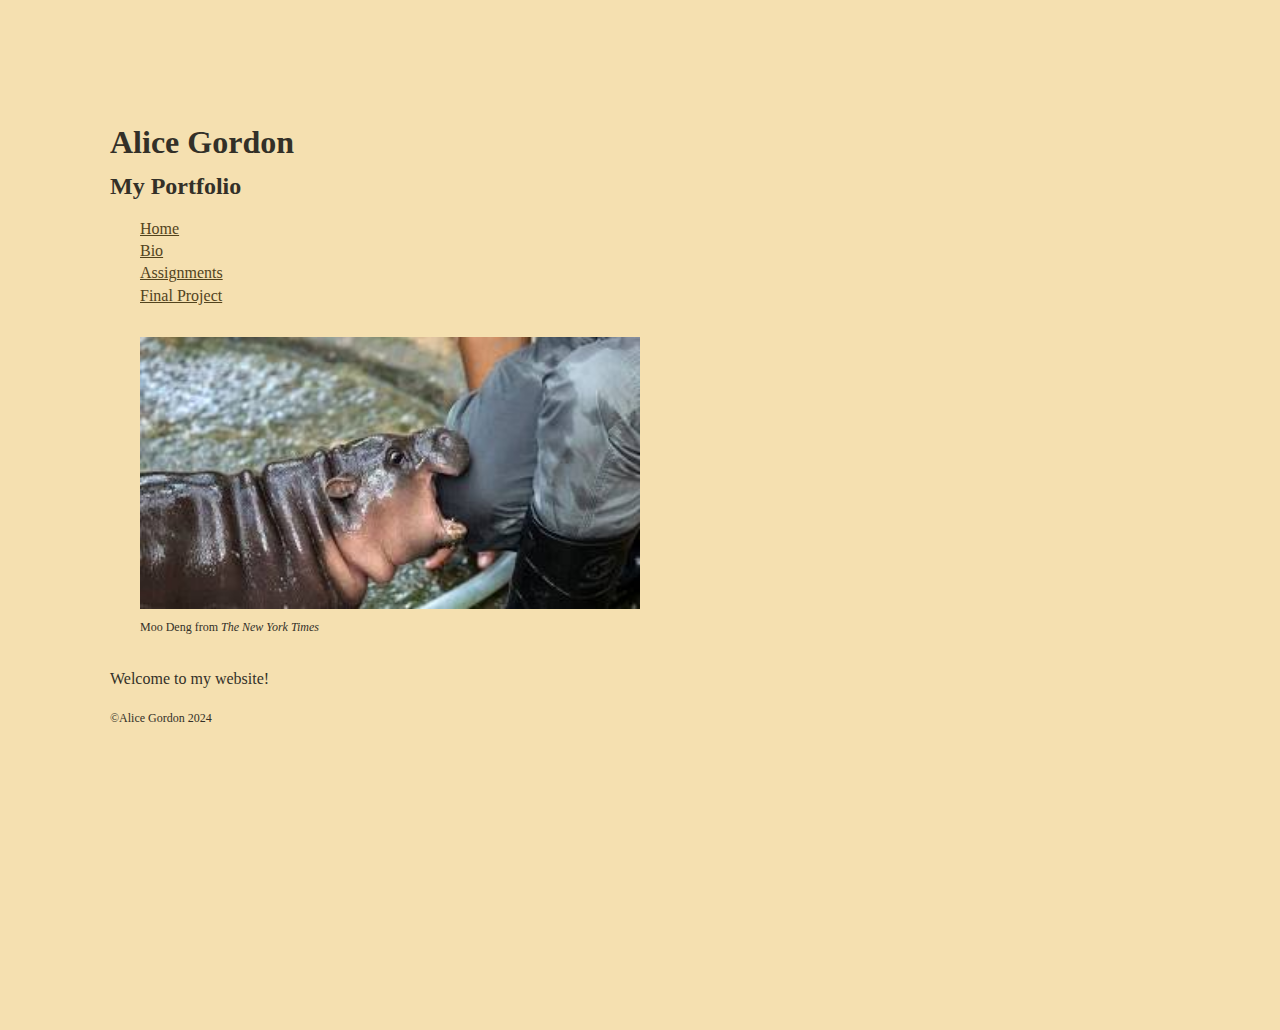
<file: Portfolio/index.html>
<!DOCTYPE html>

<html>

<head>
	
	<meta charset="utf-8">
	
	<title>Portfolio</title>
	
	<link rel="stylesheet" href="css/style.css">	
	
</head>


<body>

  <div id="container">
<header><h1>Alice Gordon</h1>
      <h2>My Portfolio</h2>
      </header>
      
      <nav>
      <ul>
          <li><a href="index.html">Home</a></li>
          <li><a href="bio.html">Bio</a></li>
          <li><a href="assignments.html">Assignments</a></li>
          <li><a href="final-project.html">Final Project</a></li>
          
          </ul>
      </nav>
      <main>
      
       <figure>
          <img src="img/moo_deng.jpeg"alt="Moo Deng, a 3 month old Pygmy Hippo in Khao Kheow Open Zoo in Chonburi province, Thailand, she is known for biting zookeepers and her name translates to bouncy pork.">
          <figcaption>Moo Deng from <i>The New York Times</i></figcaption>
          </figure> 
          
    <p> Welcome to my website! </p>
          
      </main>
      
      <footer>
      <p>&#169;Alice Gordon 2024
          </p></footer>



  </div><!-- close "container" -->
  

</body>
	
</html>
</file>
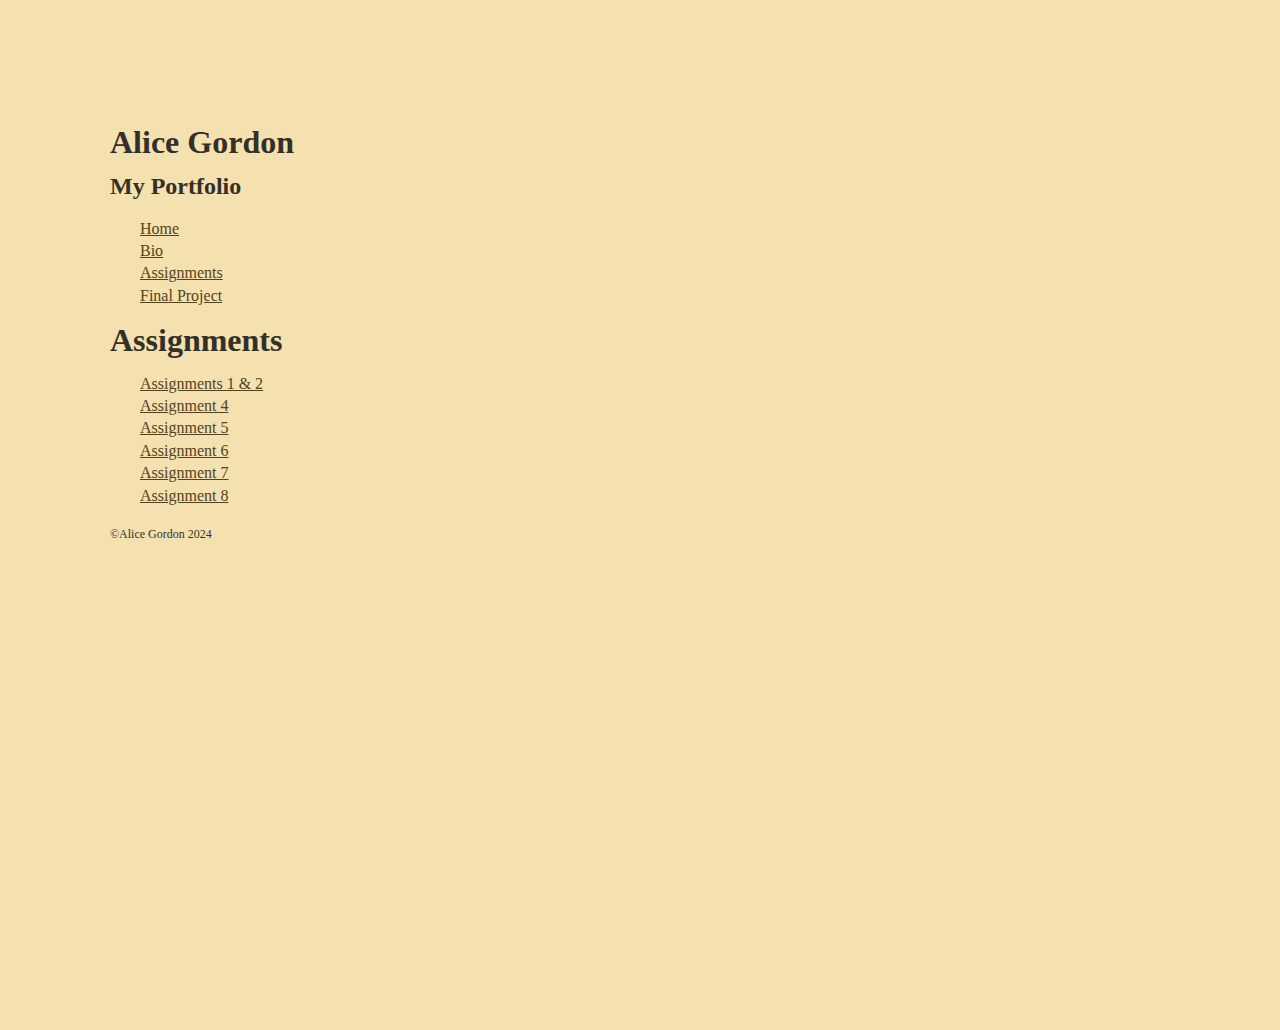
<file: Portfolio/assignments.html>
<!DOCTYPE html>

<html>

<head>
	
	<meta charset="utf-8">
	
	<title>Portfolio</title>
	
	<link rel="stylesheet" href="css/style.css">	
	
</head>


<body>

  <div id="container">
<header><h1>Alice Gordon</h1>
      <h2>My Portfolio</h2>
      </header>
      
      <nav>
      <ul>
          <li><a href="index.html">Home</a></li>
          <li><a href="bio.html">Bio</a></li>
          <li><a href="assignments.html">Assignments</a></li>
          <li><a href="final-project.html">Final Project</a></li>
          
          </ul>
      </nav>
      <main>
      <header>
          <h1>Assignments</h1>
          </header>
          
          <nav> 
          <ul> 
    <li><a href=”assignment1/assignment1_.html”>Assignments 1 &#38; 2
        </a></li>
      <li><a href=”assignment4/”>Assignment 4</a></li>
      <li><a href=”assignment5/”>Assignment 5</a></li>
      <li><a href=”assignment6/”>Assignment 6</a></li>
      <li><a href=”assignment7/”>Assignment 7</a></li>
      <li><a href=”assignment8/”>Assignment 8</a></li>
              </ul>
          </nav>
          
          
          
          
      </main>
      
      <footer>
      <p>&#169;Alice Gordon 2024
          </p></footer>



  </div><!-- close "container" -->
  

</body>
	
</html>
</file>
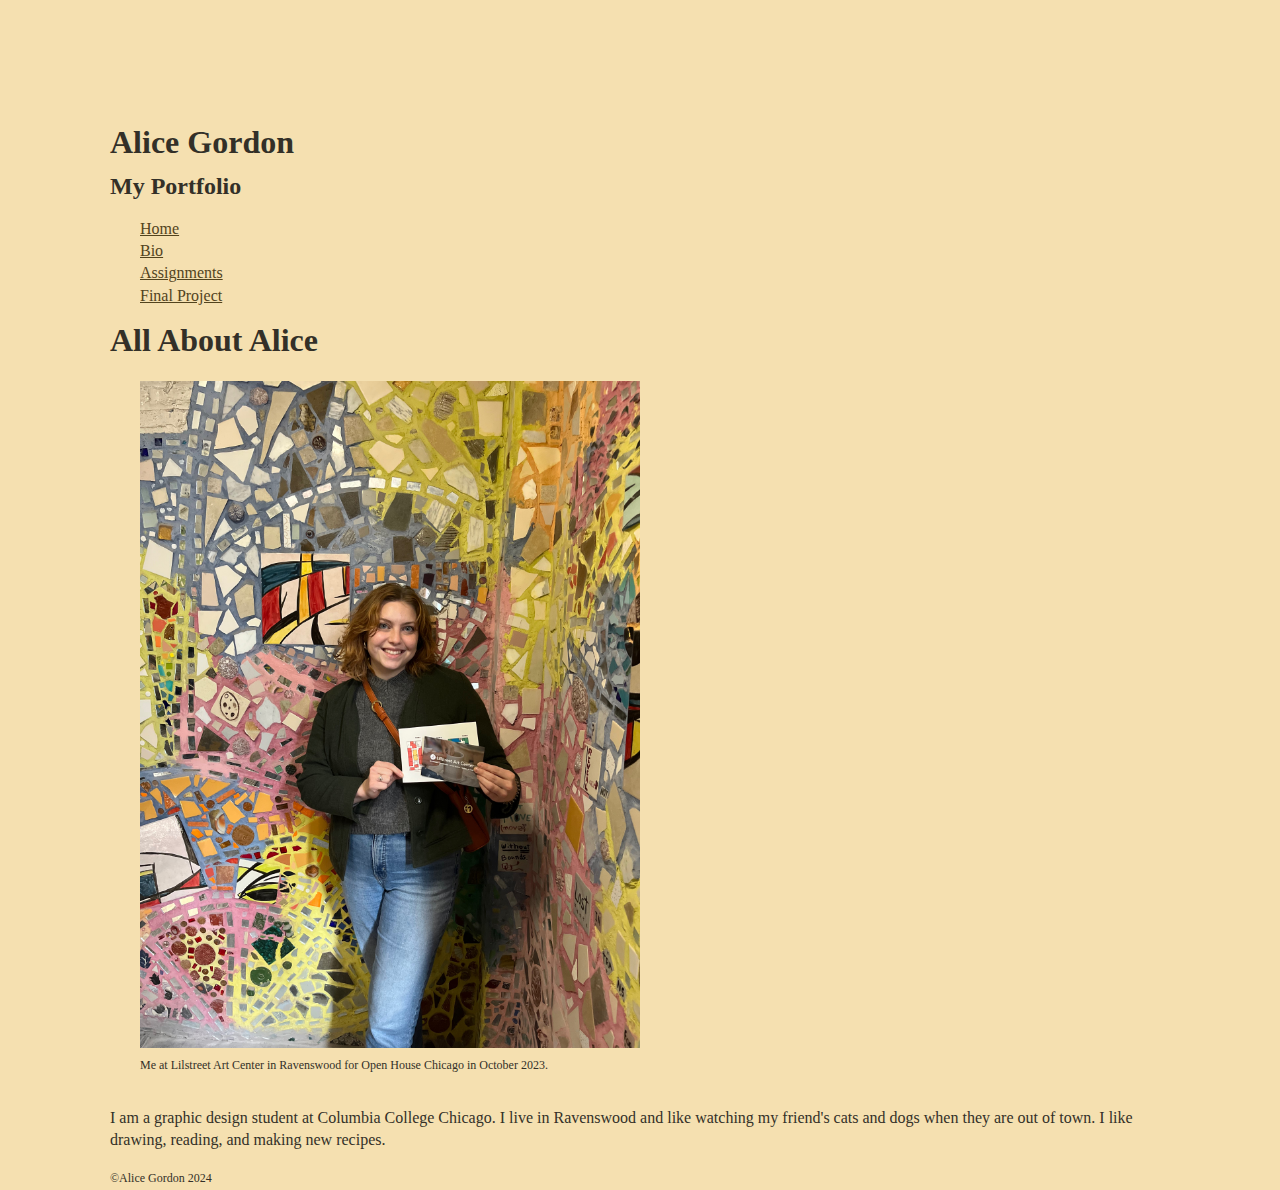
<file: Portfolio/bio.html>
<!DOCTYPE html>

<html>

<head>
	
	<meta charset="utf-8">
	
	<title>Portfolio</title>
	
	<link rel="stylesheet" href="css/style.css">	
	
</head>


<body>

  <div id="container">
<header><h1>Alice Gordon</h1>
      <h2>My Portfolio</h2>
      </header>
      
      <nav>
      <ul>
          <li><a href="index.html">Home</a></li>
          <li><a href="bio.html">Bio</a></li>
          <li><a href="assignments.html">Assignments</a></li>
          <li><a href="final-project.html">Final Project</a></li>
          
          </ul>
      </nav>
      <main>
         <header>
    <h1>All About Alice</h1>
  </header>

  <figure>
    <img src="img/me.jpeg"me.jpeg” alt=”Alice at Lilstreet Art Center in Ravenswood for Open House Chicago in October 2023”>
    <figcaption>Me at Lilstreet Art Center in Ravenswood for Open House Chicago in October 2023.</figcaption>
  </figure>

  <p>I am a graphic design student at Columbia College Chicago. I live in Ravenswood and like watching my friend's cats and dogs when they are out of town. I like drawing, reading, and making new recipes. </p> 
          
      
      </main>
      
      <footer>
      <p>&#169;Alice Gordon 2024
          </p></footer>



  </div><!-- close "container" -->
  

</body>
	
</html>
</file>
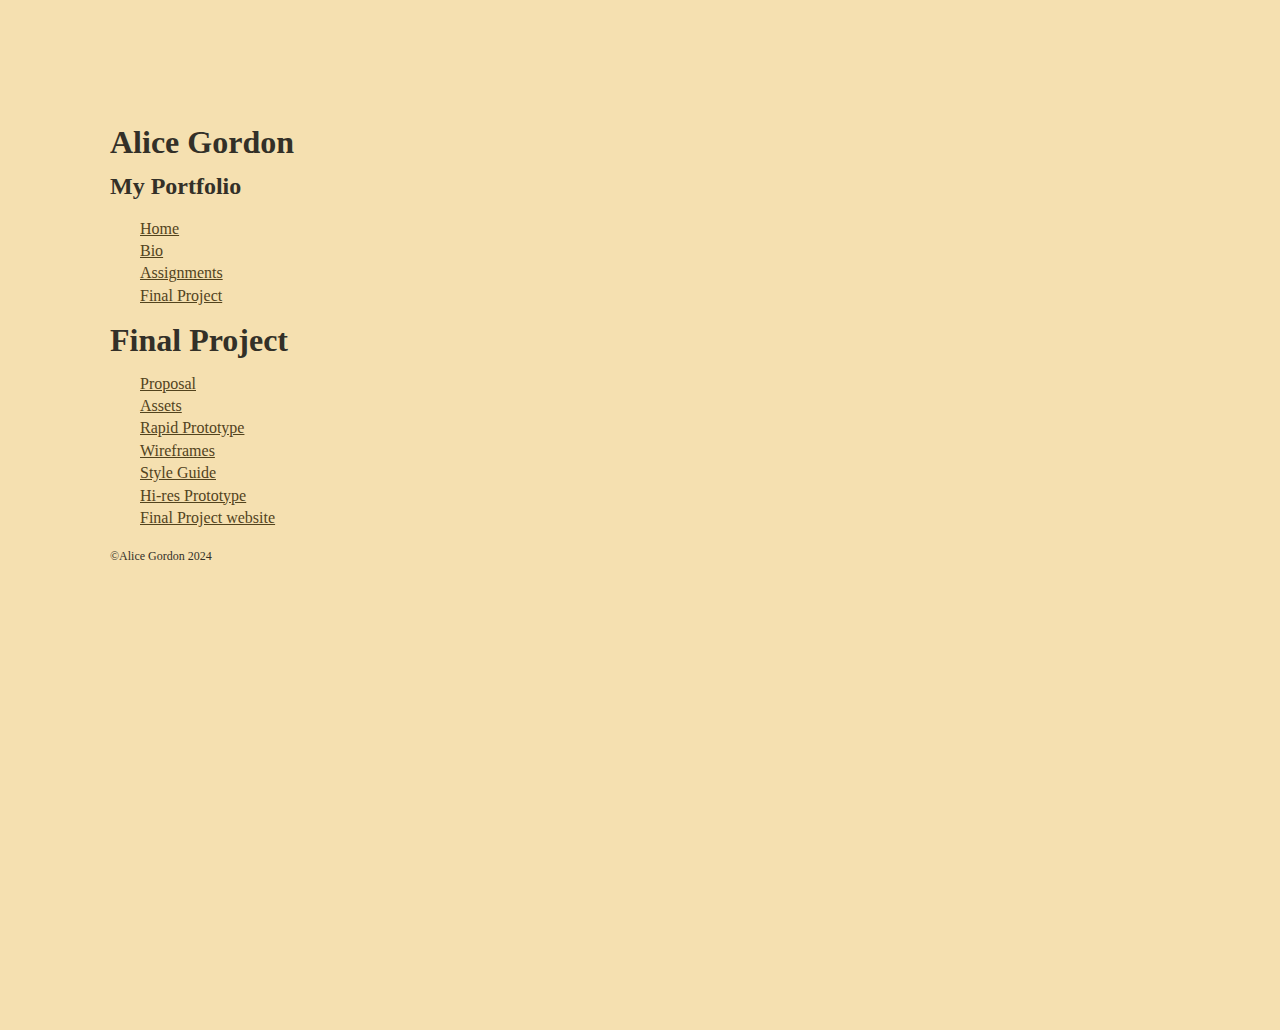
<file: Portfolio/final-project.html>
<!DOCTYPE html>

<html>

<head>
	
	<meta charset="utf-8">
	
	<title>Portfolio</title>
	
	<link rel="stylesheet" href="css/style.css">	
	
</head>


<body>

  <div id="container">
<header><h1>Alice Gordon</h1>
      <h2>My Portfolio</h2>
      </header>
      
      <nav>
      <ul>
          <li><a href="index.html">Home</a></li>
          <li><a href="bio.html">Bio</a></li>
          <li><a href="assignments.html">Assignments</a></li>
          <li><a href="final-project.html">Final Project</a></li>
          
          </ul>
      </nav>
      <main>
      <header>
    <h1>Final Project</h1>
  </header>

  <nav>
    <ul>
      <li><a href=”final-project-components/”>Proposal</a></li>
      <li><a href=”final-project-components/”>Assets</a></li>
      <li><a href=”final-project-components/”>Rapid Prototype</a></li>
      <li><a href=”final-project-components/”>Wireframes</a></li>
      <li><a href=”final-project-components/”>Style Guide</a></li>
      <li><a href=”final-project-components/”>Hi-res Prototype</a></li>
      <li><a href=””>Final Project website</a></li>
    </ul>
  </nav>
          
      </main>
      
      <footer>
      <p>&#169;Alice Gordon 2024
          </p></footer>



  </div><!-- close "container" -->
  

</body>
	
</html>
</file>
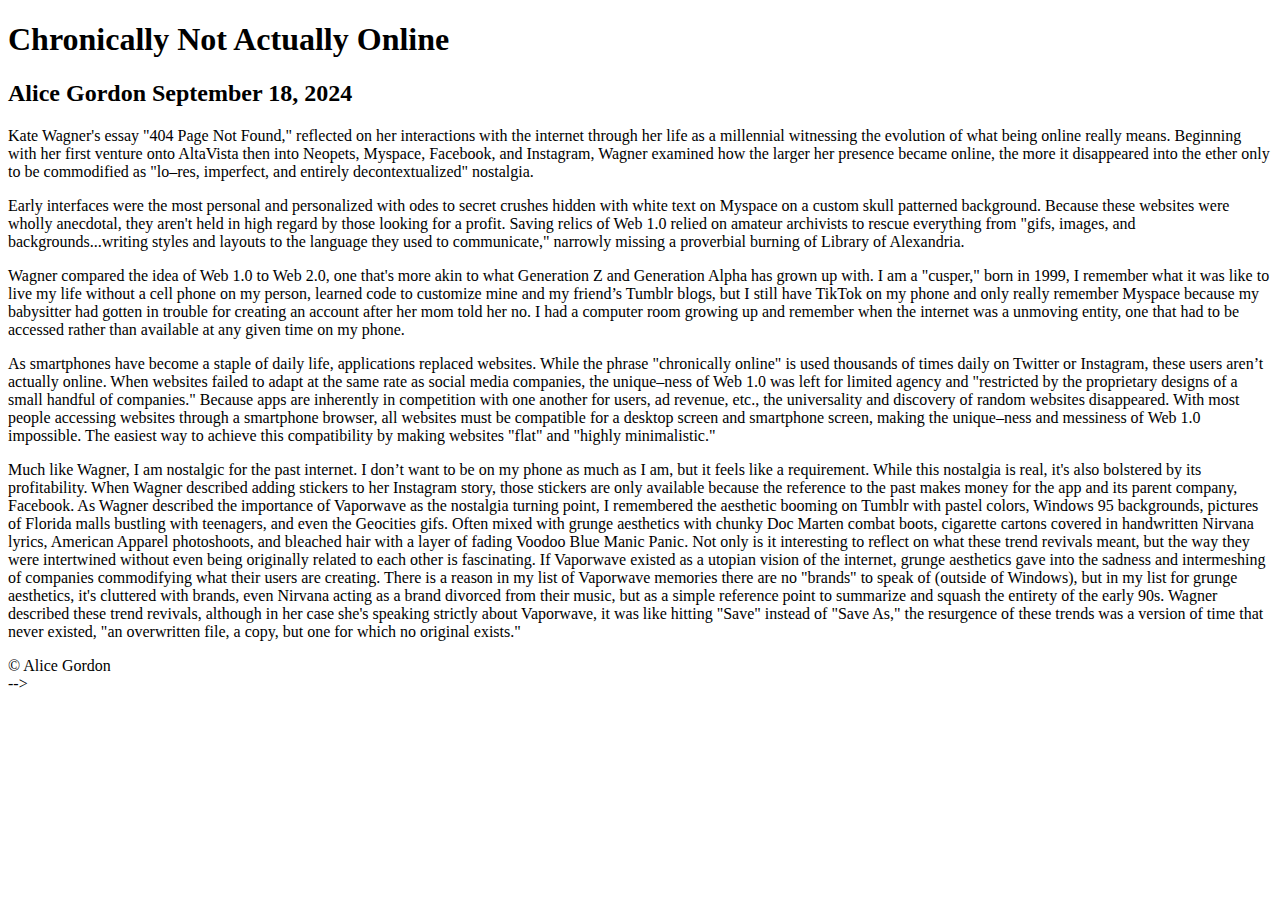
<file: Portfolio/assignment1/Self-Eating Internet.html>
<!DOCTYPE html>
<!-- saved from url=(0068)file:///Users/alicegordon/Desktop/Web%20Development/assignment1.html -->
<html><head><meta http-equiv="Content-Type" content="text/html; charset=UTF-8">
	
	
	
	<title>Self-Eating Internet</title>
	
	<link rel="stylesheet" href="file:///Users/alicegordon/Desktop/Web%20Development/style.css">	
	
</head>


<body>

  <div id="container">
<header>
<h1>Chronically Not Actually Online</h1>

<h2>Alice Gordon September 18, 2024</h2>
      
    </header> 
<main> Kate Wagner's essay "404 Page Not Found," reflected on her interactions with the internet through her life as a millennial witnessing the evolution of what being online really means. Beginning with her first venture onto AltaVista then into Neopets, Myspace, Facebook, and Instagram, Wagner examined how the larger her presence became online, the more it disappeared into the ether only to be commodified as "lo–res, imperfect, and entirely decontextualized" nostalgia.  

    <p>Early interfaces were the most personal and personalized with odes to secret crushes hidden with white text on Myspace on a custom skull patterned background. Because these websites were wholly anecdotal, they aren't held in high regard by those looking for a profit. Saving relics of Web 1.0 relied on amateur archivists to rescue everything from "gifs, images, and backgrounds...writing styles and layouts to the language they used to communicate," narrowly missing a proverbial burning of Library of Alexandria. </p>  

    <p>Wagner compared the idea of Web 1.0 to Web 2.0, one that's more akin to what Generation Z and Generation Alpha has grown up with. I am a "cusper," born in 1999, I remember what it was like to live my life without a cell phone on my person, learned code to customize mine and my friend’s Tumblr blogs, but I still have TikTok on my phone and only really remember Myspace because my babysitter had gotten in trouble for creating an account after her mom told her no. I had a computer room growing up and remember when the internet was a unmoving entity, one that had to be accessed rather than available at any given time on my phone.</p>  

    <p>As smartphones have become a staple of daily life, applications replaced websites. While the phrase "chronically online" is used thousands of times daily on Twitter or Instagram, these users aren’t actually online. When websites failed to adapt at the same rate as social media companies, the unique–ness of Web 1.0 was left for limited agency and "restricted by the proprietary designs of a small handful of companies." Because apps are inherently in competition with one another for users, ad revenue, etc., the universality and discovery of random websites disappeared. With most people accessing websites through a smartphone browser, all websites must be compatible for a desktop screen and smartphone screen, making the unique–ness and messiness of Web 1.0 impossible. The easiest way to achieve this compatibility by making websites "flat" and "highly minimalistic."</p>

    <p>Much like Wagner, I am nostalgic for the past internet. I don’t want to be on my phone as much as I am, but it feels like a requirement. While this nostalgia is real, it's also bolstered by its profitability. When Wagner described adding stickers to her Instagram story, those stickers are only available because the reference to the past makes money for the app and its parent company, Facebook. As Wagner described the importance of Vaporwave as the nostalgia turning point, I remembered the aesthetic booming on Tumblr with pastel colors, Windows 95 backgrounds, pictures of Florida malls bustling with teenagers, and even the Geocities gifs.  Often mixed with grunge aesthetics with chunky Doc Marten combat boots, cigarette cartons covered in handwritten Nirvana lyrics, American Apparel photoshoots, and bleached hair with a layer of fading Voodoo Blue Manic Panic. Not only is it interesting to reflect on what these trend revivals meant, but the way they were intertwined without even being originally related to each other is fascinating. If Vaporwave existed as a utopian vision of the internet, grunge aesthetics gave into the sadness and intermeshing of companies commodifying what their users are creating. There is a reason in my list of Vaporwave memories there are no "brands" to speak of (outside of Windows), but in my list for grunge aesthetics, it's cluttered with brands, even Nirvana acting as a brand divorced from their music, but as a simple reference point to summarize and squash the entirety of the early 90s. Wagner described these trend revivals, although in her case she's speaking strictly about Vaporwave, it was like hitting "Save" instead of "Save As," the resurgence of these trends was a version of time that never existed, "an overwritten file, a copy, but one for which no original exists."</p>  
        </main>
      <footer>
      © Alice Gordon</footer>

  </div><!-- close "container" -->
  


	
 
--&gt;
</body></html>
</file>
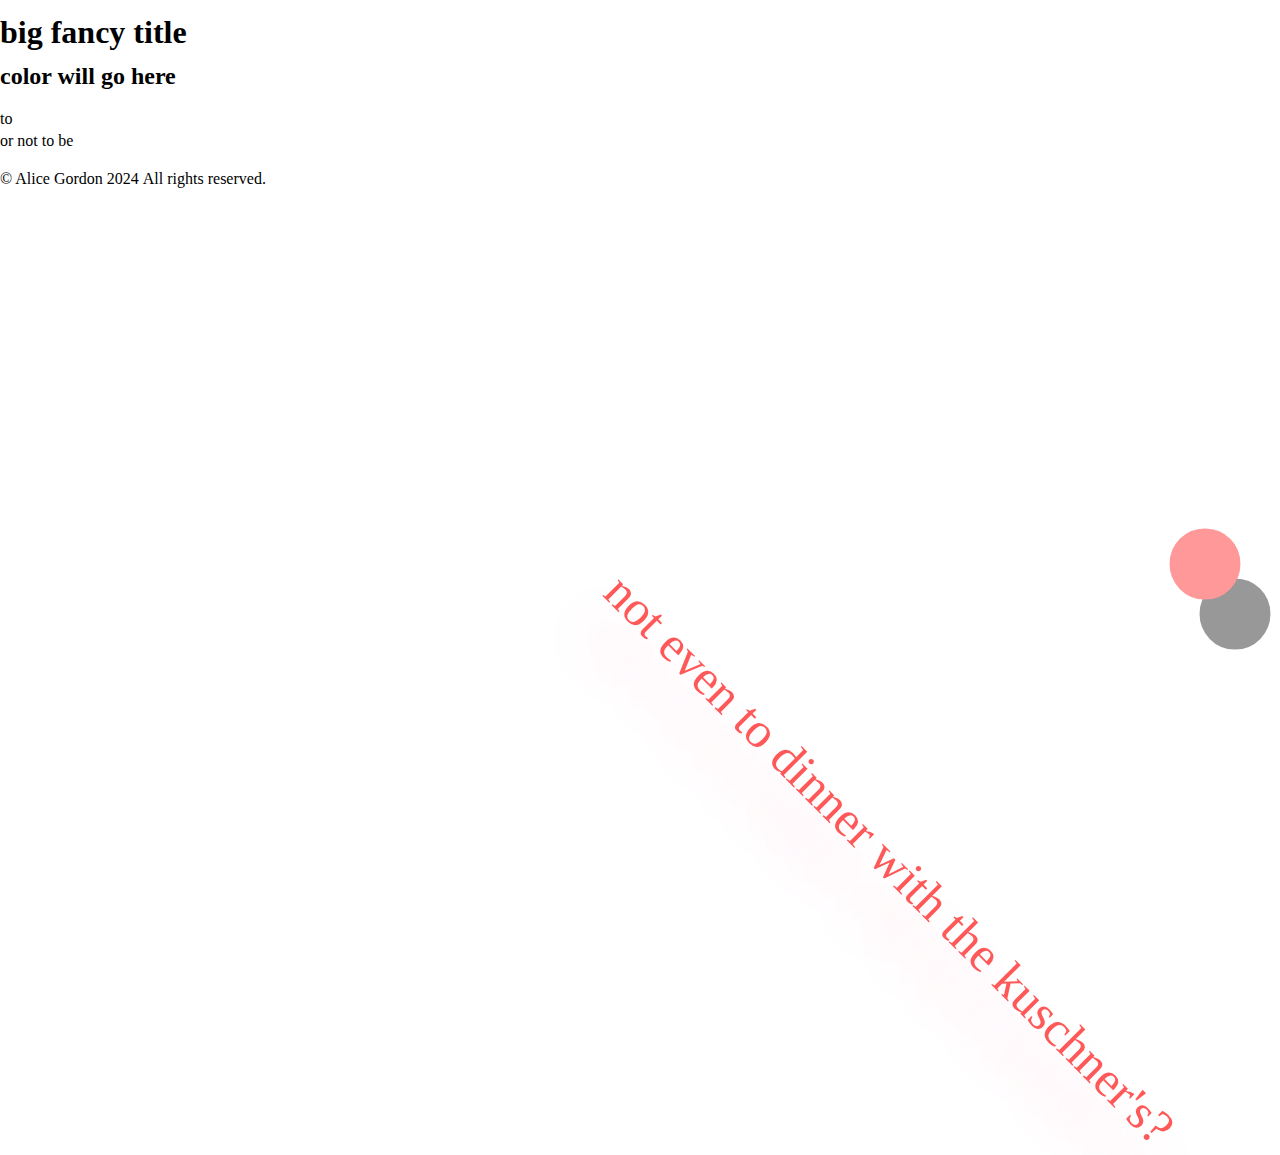
<file: Portfolio/assignment4/assignment4.html>
<!DOCTYPE html>

<html>

<head>
	
	<meta charset="utf-8">
	
	<title>Assignment 4</title>
	
	<link rel="stylesheet" href="css/style.css">	
	
</head>


<body>

  <div id="container">
      
      <header>
          <h1>big fancy title</h1>
          <h2>color will go here</h2>
      </header>
      
      <main>
          <p>to <span class="oreo">not even to dinner with the kuschner's?</span> <br>
              or not to be </p>
          
      </main>
      
      <footer> &#169; Alice Gordon 2024 <span class="period">.</span> All rights reserved. 
      </footer>





  </div><!-- close "container" -->
  

</body>
	
</html>
</file>
<file: Portfolio/css/style.css>
/* Basic CSS resets -- leveling slight inconsistencies in browsers */
html, body {
	margin:20px;
	padding:20px;
	height:100%;
}

html {
		/* Standard text-settings below */
	font-size: 1em;
    line-height: 1.4em;
}




body {
	font-family: Didot, serif;
    background:#f5e0b0;  
        color:#333028; 
        margin: 50px
	
}


#container {
    border: 2px dotted #333028
        background: #fff0c7;
    width: 90% 
        max-width: 750px;
    margin: auto;
    
	
}
ul {
    list-style:none; 
    padding-left: 30px;
}
a {
    color: #52431d;
    
}
a:hover {
    color: #9e8d62;
}

figure {
    margin: 30px;
}

figure img {
    width: 50%;
}

figcaption, footer {
    font-size: 0.75em;
}
</file>
<file: Portfolio/assignment4/css/style.css>
/* Basic CSS resets -- leveling slight inconsistencies in browsers */
html, body {
	margin:0px;
	padding:0px;
	height:100%;
}

html {
		/* Standard text-settings below */
	font-size: 1em;
    line-height: 1.4em;
}




body {
	
	
}


#container {
	
}

span.oreo{ 
color: #ff0000;
font-size: 50px; 
position: absolute;
bottom: 30px;
right:0px;
opacity:0.65;
rotate:45deg;
text-shadow:15px 20px 10px black;
text-shadow:20px 40px 60px #fcacca
}

span.period{
    color: #ff0000;
    font-size:600px;
    position:absolute;
    bottom:500px;
    right:0px;
    opacity:0.4;
    text-shadow:30px 50px black;

}
</file>
